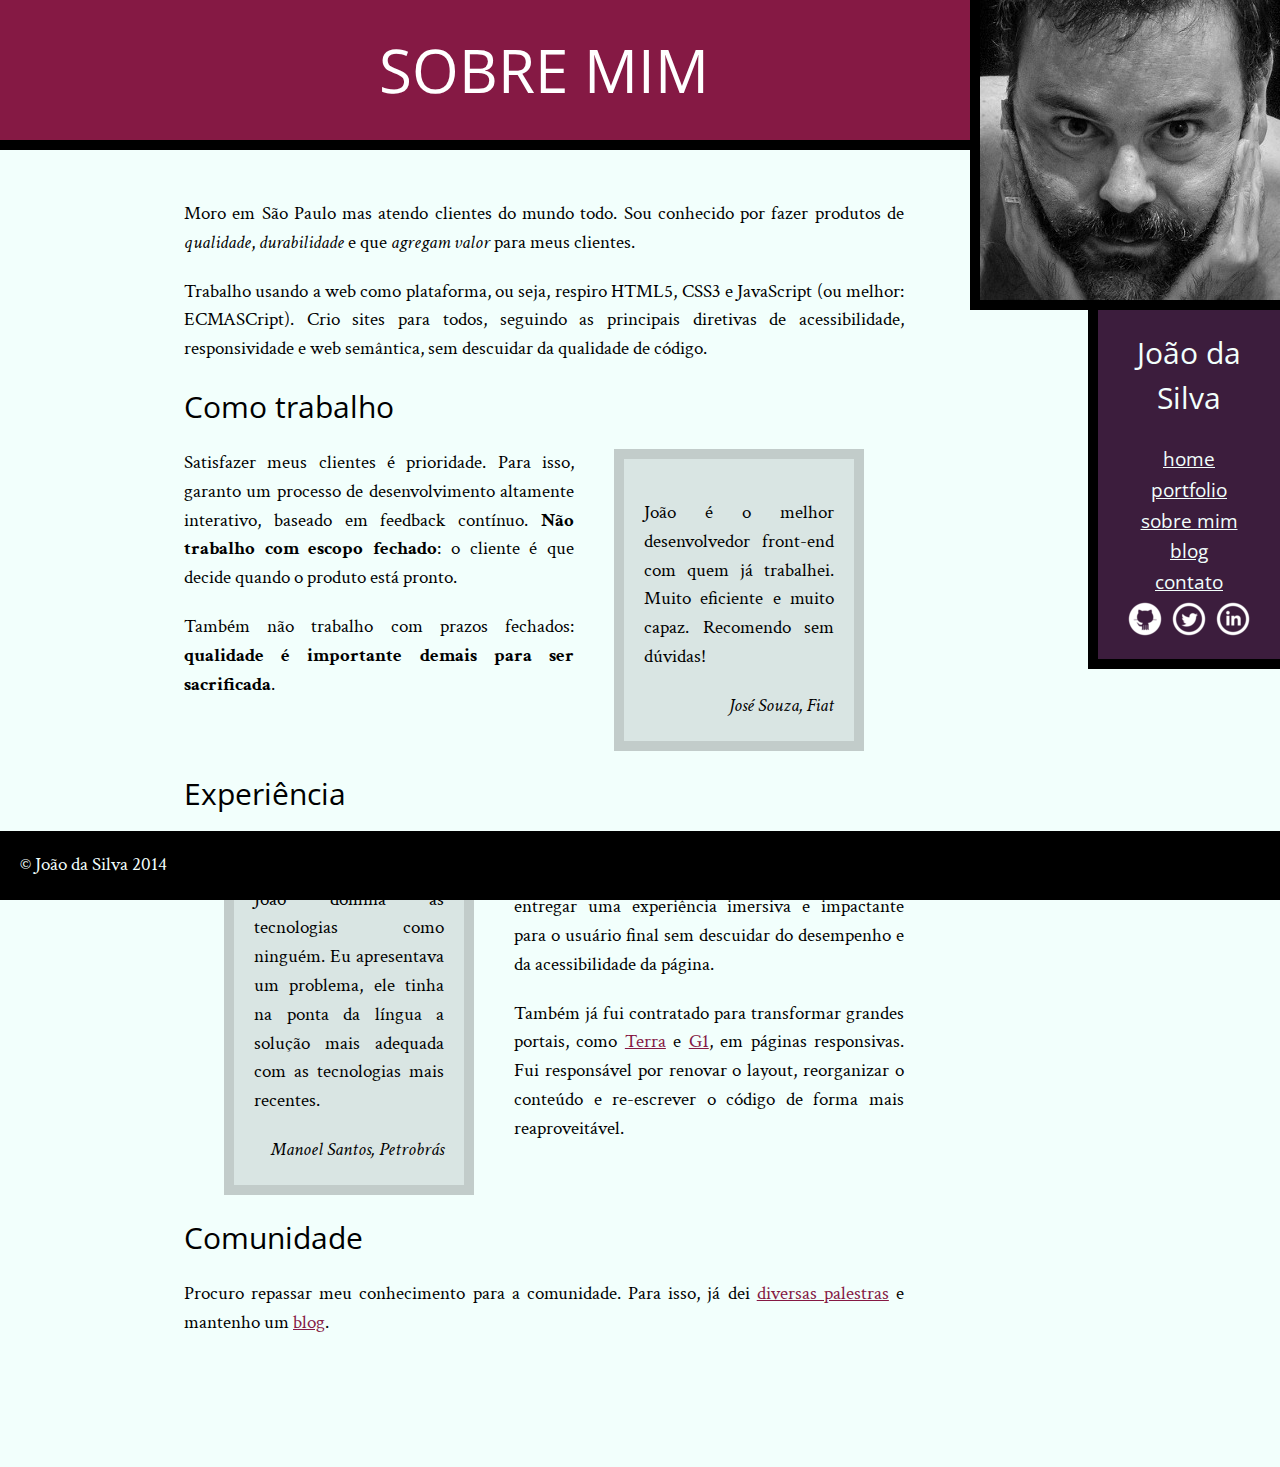
<file: bio.html>
<!DOCTYPE html>
<html>
	<head>
		<title>Biografia - João da Silva</title>
		<meta charset="utf-8">
		<link rel="icon" href="img/favicon.png">
		<link rel="stylesheet" href="css/reset.css">
		<link rel="stylesheet" href="css/site.css">
		<link rel="stylesheet" href="css/bio.css">
		<link rel="stylesheet" href="http://fonts.googleapis.com/css?family=Crimson+Text:400,400italic,600">
		<link rel="stylesheet" href="http://fonts.googleapis.com/css?family=Open+Sans+Condensed:700">
	</head>
	<body>
		<main>
			<h1 class="titulo-principal">Sobre mim</h1>

			<div class="container">
				<p>Moro em São Paulo mas atendo clientes do mundo todo. Sou conhecido por fazer produtos de <em>qualidade</em>, <em>durabilidade</em> e que <em>agregam valor</em> para meus clientes.</p>

				<p>Trabalho usando a web como plataforma, ou seja, respiro HTML5, CSS3 e JavaScript (ou melhor: ECMASCript). Crio sites para todos, seguindo as principais diretivas de acessibilidade, responsividade e web semântica, sem descuidar da qualidade de código.</p>

				<h2 class="subtitulo-texto">Como trabalho</h2>

				<blockquote class="citacao-bio fiat">
					<p>João é o melhor desenvolvedor front-end com quem já trabalhei. Muito eficiente e muito capaz. Recomendo sem dúvidas!</p>
					<cite>José Souza, Fiat</cite>
				</blockquote>

				<p>Satisfazer meus clientes é prioridade. Para isso, garanto um processo de desenvolvimento altamente interativo, baseado em feedback contínuo. <strong>Não trabalho com escopo fechado</strong>: o cliente é que decide quando o produto está pronto.</p>

				<p>Também não trabalho com prazos fechados: <strong>qualidade é importante demais para ser sacrificada</strong>.</p>

				<h2 class="subtitulo-texto">Experiência</h2>

				<blockquote class="citacao-bio petrobras">
					<p>João domina as tecnologias como ninguém. Eu apresentava um problema, ele tinha na ponta da língua a solução mais adequada com as tecnologias mais recentes.</p>
					<cite>Manoel Santos, Petrobrás</cite>
				</blockquote>

				<p>Já desenvolvi projetos para grandes empresas como <a href="http://www.bmw.com">BMW</a>, <a href="http://www.uol.com.br">UOL</a> e <a href="http://www.ibm.com.br">IBM</a>. Neles, o foco principal era entregar uma experiência imersiva e impactante para o usuário final sem descuidar do desempenho e da acessibilidade da página.</p>

				<p>Também já fui contratado para transformar grandes portais, como <a href="http://www.terra.com.br">Terra</a> e <a href="http://www.g1.globo.com">G1</a>, em páginas responsivas. Fui responsável por renovar o layout, reorganizar o conteúdo e re-escrever o código de forma mais reaproveitável.</p>

				<h2 class="subtitulo-texto">Comunidade</h2>

				<p>Procuro repassar meu conhecimento para a comunidade. Para isso, já dei <a href="portfolio.html">diversas palestras</a> e mantenho um <a href="blog.html">blog</a>.</p>
			</div>
		</main>
		<img src="img/eu.jpg" alt="Foto de João da Silva" class="minha-foto">
		<aside class="navegacao-site">
			<h1>João da Silva</h1>
			<nav>
				<ul>
					<li><a href="index.html">Home</a></li>
					<li><a href="portfolio.html">Portfolio</a></li>
					<li><a href="bio.html">Sobre mim</a></li>
					<li><a href="blog.html">Blog</a></li>
					<li><a href="contato.html">Contato</a></li>
				</ul>
			</nav>
			<ul class="icones-redes-sociais">
				<li>
					<a class="github" href="https://github.com/joaodasilva">
						Github
					</a>
				</li>
				<li>
					<a class="twitter" href="https://twitter.com/joaodasilva">
						Twitter
					</a>
				</li>
				<li>
					<a class="linkedin" href="https://br.linkedin.com/pub/joão-da-silva/32/4/508">
						LinkedIn
					</a>
				</li>
			</ul>
		</aside>
		<footer class="rodape-pagina">
			&copy; João da Silva 2014
		</footer>
	</body>
</html>
</file>
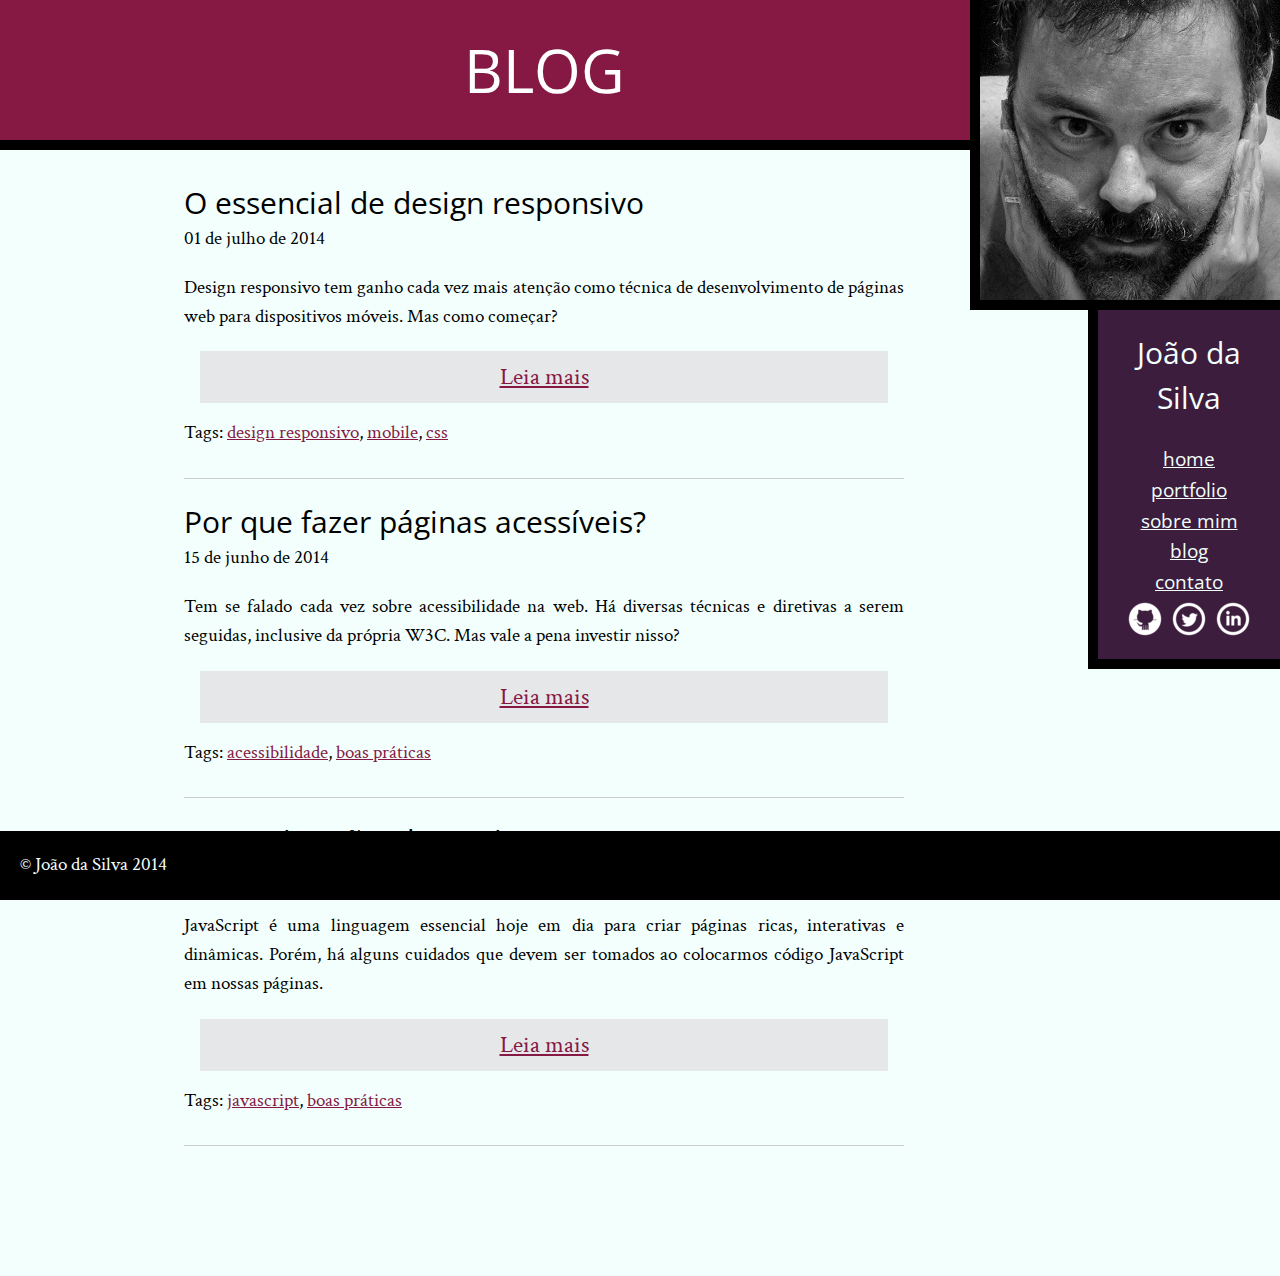
<file: blog.html>
<!DOCTYPE html>
<html>
	<head>
		<title>Blog - João da Silva</title>
		<meta charset="utf-8">
		<link rel="icon" href="img/favicon.png">
		<link rel="stylesheet" href="css/reset.css">
		<link rel="stylesheet" href="css/site.css">
		<link rel="stylesheet" href="css/blog.css">
		<link rel="stylesheet" href="http://fonts.googleapis.com/css?family=Crimson+Text:400,400italic,600">
		<link rel="stylesheet" href="http://fonts.googleapis.com/css?family=Open+Sans+Condensed:700">
	</head>
	<body>
		<main>
			<h1 class="titulo-principal">Blog</h1>

			<div class="container">
				<article class="artigo">
					<h2 class="subtitulo-texto">O essencial de design responsivo</h2>
					<time datetime="2014-07-01">01 de julho de 2014</time>

					<p>Design responsivo tem ganho cada vez mais atenção como técnica de desenvolvimento de páginas web para dispositivos móveis. Mas como começar?</p>

					<a class="leia-mais" href="#">Leia mais</a>
					<footer>Tags: <a href="#">design responsivo</a>, <a href="#">mobile</a>, <a href="#">css</a></footer>
				</article>

				<article class="artigo">
					<h2 class="subtitulo-texto">Por que fazer páginas acessíveis?</h2>
					<time datetime="2014-06-15">15 de junho de 2014</time>

					<p>Tem se falado cada vez sobre acessibilidade na web. Há diversas técnicas e diretivas a serem seguidas, inclusive da própria W3C. Mas vale a pena investir nisso?</p>

					<a class="leia-mais" href="#">Leia mais</a>
					<footer>Tags: <a href="#">acessibilidade</a>, <a href="#">boas práticas</a></footer>
				</article>

				<article class="artigo">
					<h2 class="subtitulo-texto">JavaScript não obstrusivo</h2>
					<time datetime="2014-05-28">28 de maio de 2014</time>

					<p>JavaScript é uma linguagem essencial hoje em dia para criar páginas ricas, interativas e dinâmicas. Porém, há alguns cuidados que devem ser tomados ao colocarmos código JavaScript em nossas páginas.</p>
					
					<a class="leia-mais" href="#">Leia mais</a>
					<footer>Tags: <a href="#">javascript</a>, <a href="#">boas práticas</a></footer>
				</article>
			</div>
		</main>
		<img src="img/eu.jpg" alt="Foto de João da Silva" class="minha-foto">
		<aside class="navegacao-site">
			<h1>João da Silva</h1>
			<nav>
				<ul>
					<li><a href="index.html">Home</a></li>
					<li><a href="portfolio.html">Portfolio</a></li>
					<li><a href="bio.html">Sobre mim</a></li>
					<li><a href="blog.html">Blog</a></li>
					<li><a href="contato.html">Contato</a></li>
				</ul>
			</nav>
			<ul class="icones-redes-sociais">
				<li>
					<a class="github" href="https://github.com/joaodasilva">
						Github
					</a>
				</li>
				<li>
					<a class="twitter" href="https://twitter.com/joaodasilva">
						Twitter
					</a>
				</li>
				<li>
					<a class="linkedin" href="https://br.linkedin.com/pub/joão-da-silva/32/4/508">
						LinkedIn
					</a>
				</li>
			</ul>
		</aside>
		<footer class="rodape-pagina">
			&copy; João da Silva 2014
		</footer>
	</body>
</html>
</file>
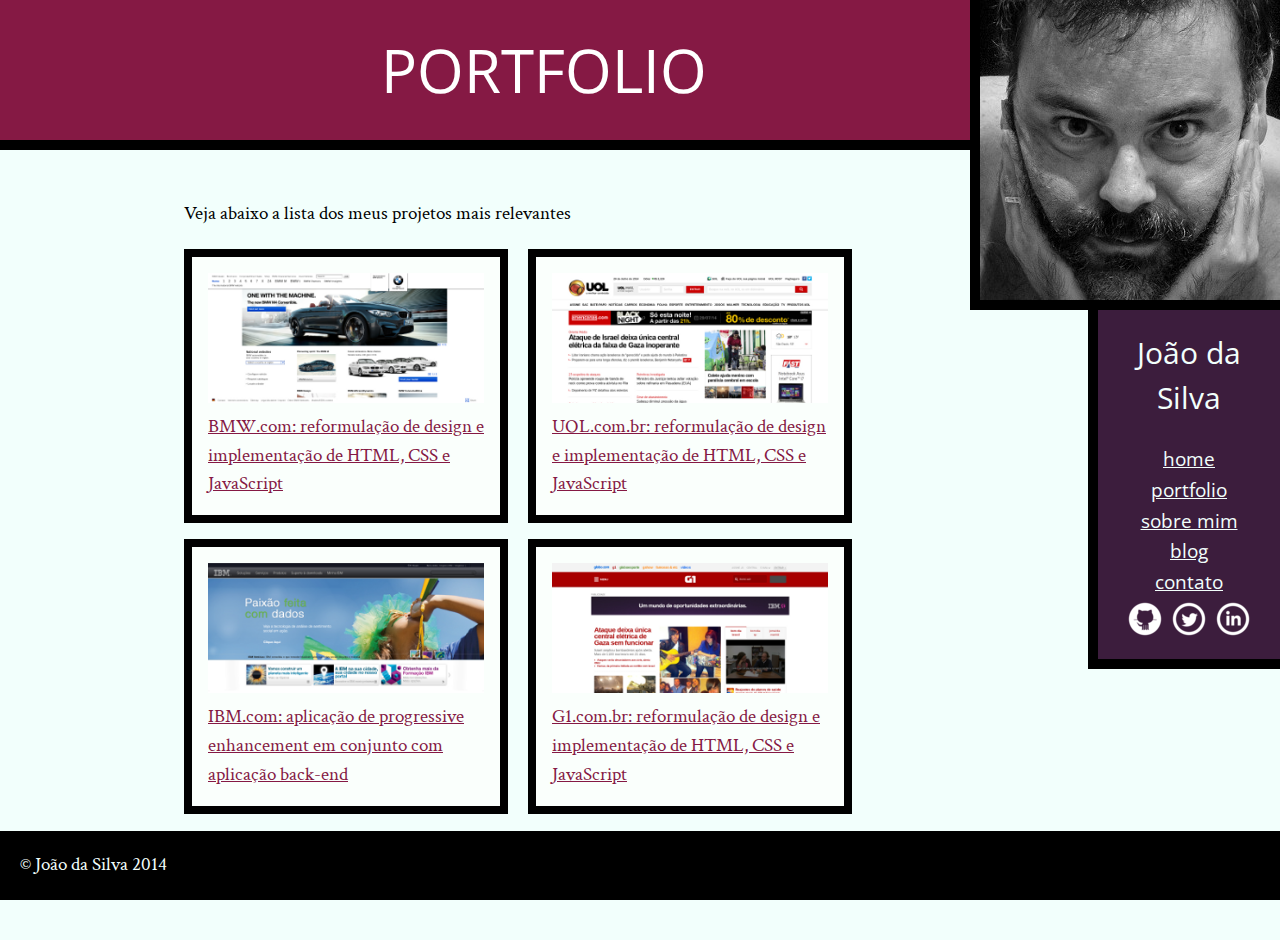
<file: portfolio.html>
<!DOCTYPE html>
<html>
	<head>
		<title>Portfolio - João da Silva</title>
		<meta charset="utf-8">
		<link rel="icon" href="img/favicon.png">
		<link rel="stylesheet" href="css/reset.css">
		<link rel="stylesheet" href="css/site.css">
		<link rel="stylesheet" href="css/portfolio.css">
		<link rel="stylesheet" href="http://fonts.googleapis.com/css?family=Crimson+Text:400,400italic,600">
		<link rel="stylesheet" href="http://fonts.googleapis.com/css?family=Open+Sans+Condensed:700">
	</head>
	<body>
		<main>
			<h1 class="titulo-principal">Portfolio</h1>
			<div class="container">
				<p>Veja abaixo a lista dos meus projetos mais relevantes</p>
				<ul class="portfolio">
					<li>
						<a href="http://bmw.com">
							<figure>
								<img src="img/bmw.png" alt="Site da BMW">
								<figcaption>BMW.com: reformulação de design e implementação de HTML, CSS e JavaScript</figcaption>
							</figure>
						</a>
					</li>
					<li>
						<a href="http://uol.com.br">
							<figure>
								<img src="img/uol.png" alt="Front-page da UOL">
								<figcaption>UOL.com.br: reformulação de design e implementação de HTML, CSS e JavaScript</figcaption>
							</figure>
						</a>
					</li>
					<li>
						<a href="http://www.ibm.com.br">
							<figure>
								<img src="img/ibm.png" alt="Site da IBM">
								<figcaption>IBM.com: aplicação de progressive enhancement em conjunto com aplicação back-end</figcaption>
							</figure>
						</a>
					</li>
					<li>
						<a href="http://g1.com.br">
							<figure>
								<img src="img/g1.png" alt="Front-page do portal G1">
								<figcaption>G1.com.br: reformulação de design e implementação de HTML, CSS e JavaScript</figcaption>
							</figure>
						</a>
					</li>
				</ul>
			</div>
		</main>
		<img src="img/eu.jpg" alt="Minha foto" class="minha-foto">
		<aside class="navegacao-site">
			<h1>João da Silva</h1>
			<nav>
				<ul>
					<li><a href="index.html">Home</a></li>
					<li><a href="portfolio.html">Portfolio</a></li>
					<li><a href="bio.html">Sobre mim</a></li>
					<li><a href="blog.html">Blog</a></li>
					<li><a href="contato.html">Contato</a></li>
				</ul>
			</nav>
			<ul class="icones-redes-sociais">
				<li>
					<a href="https://github.com/joaodasilva" class="github">
						Github
					</a>
				</li>
				<li>
					<a href="https://twitter.com/joaodasilva" class="twitter">
						Twitter
					</a>
				</li>
				<li>
					<a href="https://br.linkedin.com/pub/joão-da-silva/32/4/508" class="linkedin">
						LinkedIn
					</a>
				</li>
			</ul>
		</aside>
		<footer class="rodape-pagina">
			&copy; João da Silva 2014
		</footer>
	</body>
</html>
</file>
<file: css/site.css>
body {
	font-family: "Crimson Text", "Times New Roman", serif;
	background-color: #F2FFFC;
	font-size: 120%;
	line-height: 1.5;
}

h1, h2 {
	font-family: "Open Sans Condensed", "Arial", sans-serif;
}

.titulo-principal {
	text-align: center;
	background-color: #851944;
	color: #FFF;
	padding: 25px;
	border-bottom: 10px solid black;
	font-size: 60px;
	text-transform: uppercase;
}

p {
	text-align: justify;
	margin: 20px 0;
}

.navegacao-site {
	text-align: center;
	background-color: #3C1D3D;
	color: #F2FFFC;
}

.navegacao-site h1 {
	font-size: 30px;
	margin-bottom: 25px;
}

.navegacao-site a {
	color: inherit;
	font-family: "Open Sans Condensed", sans-serif;
}

.navegacao-site, .rodape-pagina {
    padding: 20px;
}

.rodape-pagina {
	background-color: #000;
	color: #F2FFFC;
	clear: both;
	position: fixed;
	bottom: 0;
	left: 0;
	width: 100%;
}

main a {
	color: #851944;
}

.container {
	width: 720px;
	margin: auto;
	padding: 30px 0;
}

strong {
	font-weight: bold;
}

em {
	font-style: italic;
}

.subtitulo-texto {
	font-size: 30px;
	clear: both;
}

.icones-redes-sociais li {
	display: inline-block;
}

nav a {
	text-transform: lowercase;
}

.icones-redes-sociais a {
	width: 40px;
	height: 40px;
	display: block;
	text-indent: -99999px;
}

.github {
	background-image: url(../img/github.png);
}

.twitter {
	background-image: url(../img/twitter.png);
}

.linkedin {
	background-image: url(../img/linkedin.png);
}

main {
	float: left;
	width: 85%;
	padding-bottom: 80px;
}

.minha-foto, .navegacao-site {
	float: right;
	box-sizing: border-box;
	border-left: 10px solid black;
	border-bottom: 10px solid black;
}

.minha-foto {
	position: absolute;
	top: 0;
	right: 0;
}

.navegacao-site {
	width: 15%;
	position: relative;
	top: 310px;
}
</file>
<file: css/bio.css>
.citacao-bio {
	background-color: #D9E5E3;
	border: 10px solid #C2CCCA;
	width: 250px;
	box-sizing: border-box;
	margin: 20px 40px;
	padding: 20px;
}

.fiat {
	float: right;
}

.petrobras {
	float: left;
}

cite {
	font-style: italic;
	float: right;
}
</file>
<file: css/blog.css>
.artigo {
	padding-bottom: 30px;
	border-bottom: 1px solid #ccc;
	margin-bottom: 20px;
}

.leia-mais {
	padding: 8px;
	margin: 16px;
	display: block;
	font-size: 24px;
	text-align: center;
	background-color: #E6E7E8;
}
</file>
<file: css/portfolio.css>
.portfolio li {
	display: inline-block;
	border: 8px solid black;
	background-color: #FAFFFC;
	width: 45%;
	box-sizing: border-box;
	padding: 16px;
	margin-right: 16px;
	margin-bottom: 16px;
}

.portfolio img {
	width: 100%;
}
</file>
